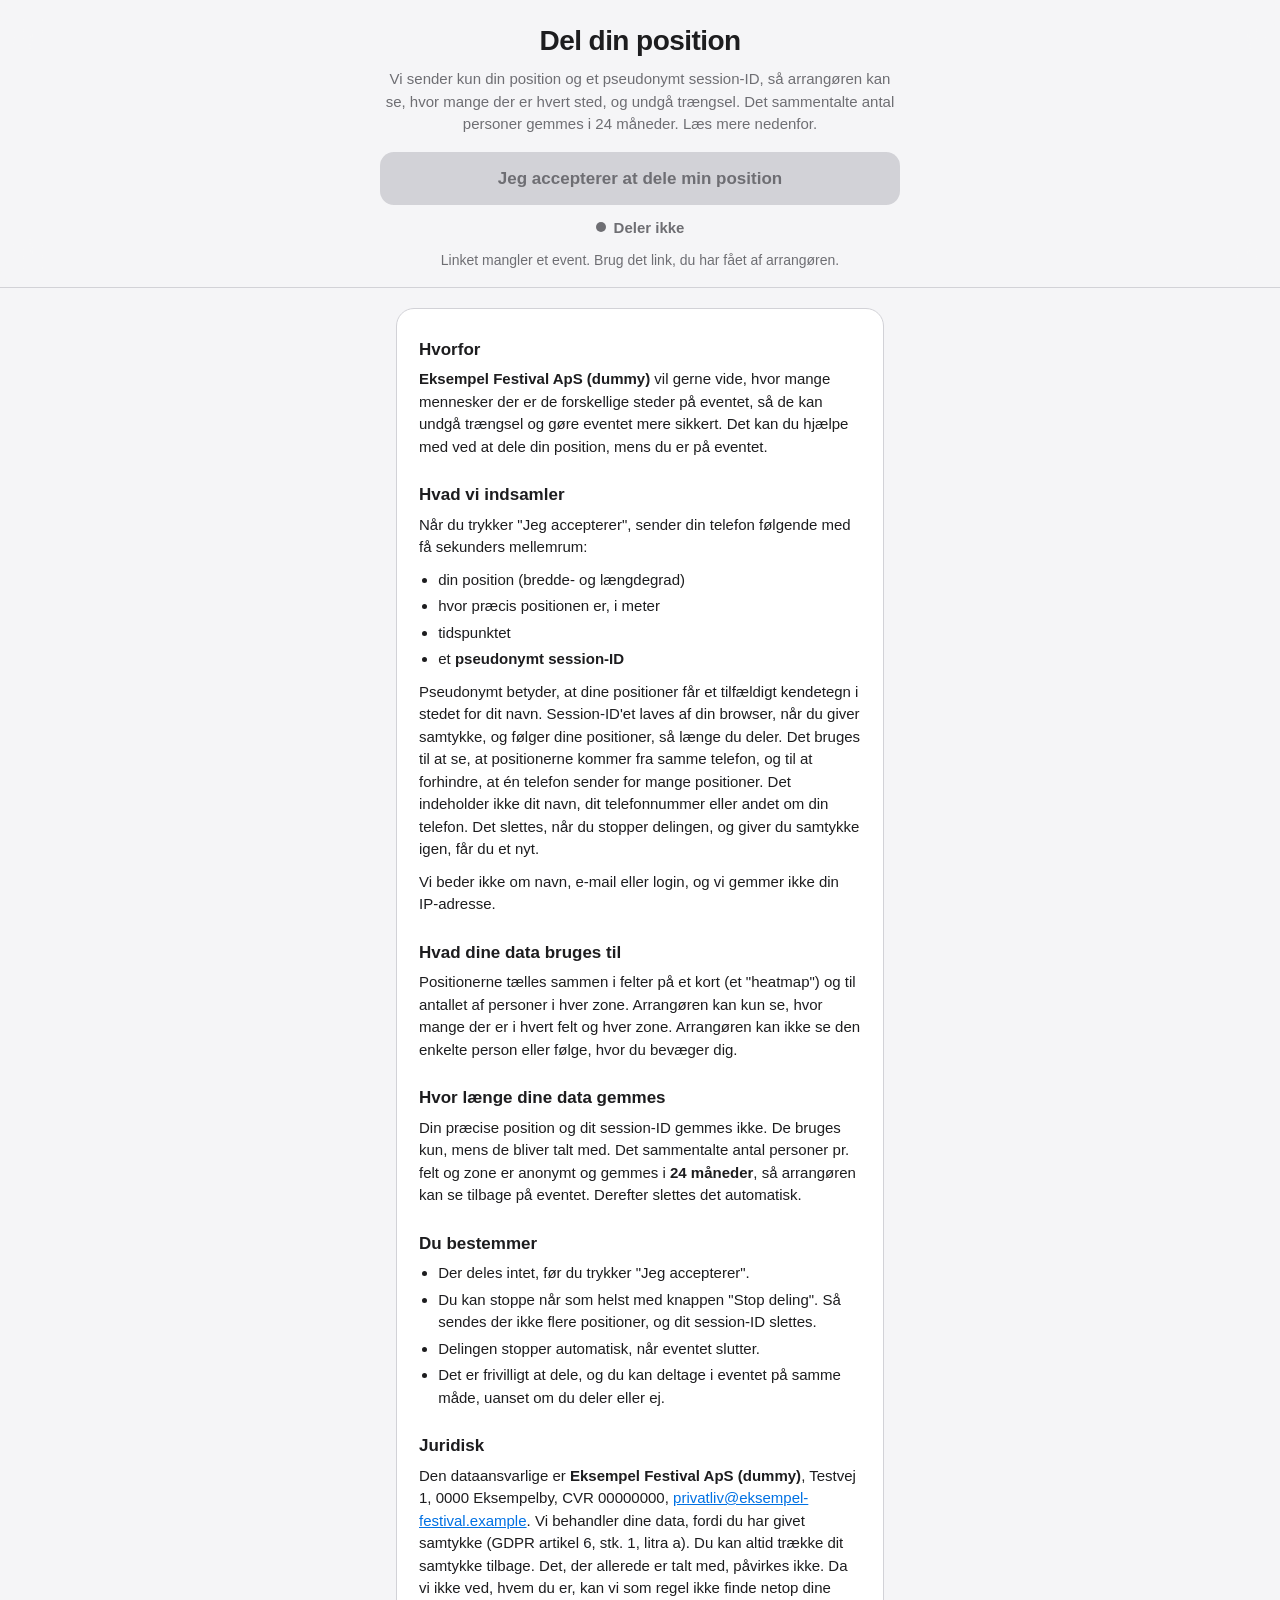
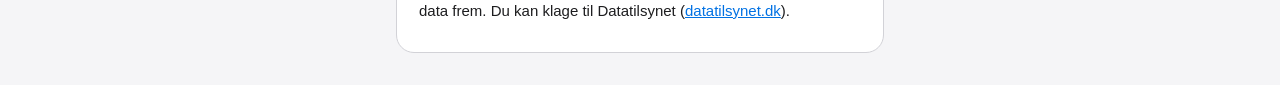
<file: mobile-app/index.html>
<!doctype html>
<html lang="da">
<head>
  <meta charset="utf-8">
  <meta name="viewport" content="width=device-width, initial-scale=1, viewport-fit=cover">
  <title>CrowdControl</title>
  <link rel="stylesheet" href="styles.css">
</head>
<body>
  <!-- Fixed header with summary, buttons and status, so the button can always be reached -->
  <header>
    <h1>Del din position</h1>
    <!-- ID-15: the key facts about data must appear above the consent button -->
    <p class="lead">Vi sender kun din position og et pseudonymt session-ID, så arrangøren kan se, hvor mange der er hvert sted, og undgå trængsel. Det sammentalte antal personer gemmes i 24 måneder. Læs mere nedenfor.</p>
    <button id="consent">Jeg accepterer at dele min position</button>
    <button id="stop" class="stop" hidden>Stop deling</button>
    <!-- ID-22: whether the position is shared right now; the text is set by app.js -->
    <p id="sharing" class="sharing off" aria-live="polite">Deler ikke</p>
    <p id="status" aria-live="polite"></p>
  </header>

  <!-- The content scrolls beneath the fixed header -->
  <main>
    <article class="card">
      <!-- The full consent text; sharing is described as it will work once ID-21 (automatic stop) is done -->
      <!-- DUMMY: The organiser's name and contact details are made up and must be replaced with the real ones -->
      <h2>Hvorfor</h2>
      <p><strong>Eksempel Festival ApS (dummy)</strong> vil gerne vide, hvor mange mennesker der er de forskellige steder på eventet, så de kan undgå trængsel og gøre eventet mere sikkert. Det kan du hjælpe med ved at dele din position, mens du er på eventet.</p>

      <h2>Hvad vi indsamler</h2>
      <p>Når du trykker "Jeg accepterer", sender din telefon følgende med få sekunders mellemrum:</p>
      <ul>
        <li>din position (bredde- og længdegrad)</li>
        <li>hvor præcis positionen er, i meter</li>
        <li>tidspunktet</li>
        <li>et <strong>pseudonymt session-ID</strong></li>
      </ul>
      <p>Pseudonymt betyder, at dine positioner får et tilfældigt kendetegn i stedet for dit navn. Session-ID'et laves af din browser, når du giver samtykke, og følger dine positioner, så længe du deler. Det bruges til at se, at positionerne kommer fra samme telefon, og til at forhindre, at én telefon sender for mange positioner. Det indeholder ikke dit navn, dit telefonnummer eller andet om din telefon. Det slettes, når du stopper delingen, og giver du samtykke igen, får du et nyt.</p>
      <p>Vi beder ikke om navn, e-mail eller login, og vi gemmer ikke din IP-adresse.</p>

      <h2>Hvad dine data bruges til</h2>
      <p>Positionerne tælles sammen i felter på et kort (et "heatmap") og til antallet af personer i hver zone. Arrangøren kan kun se, hvor mange der er i hvert felt og hver zone. Arrangøren kan ikke se den enkelte person eller følge, hvor du bevæger dig.</p>

      <h2>Hvor længe dine data gemmes</h2>
      <p>Din præcise position og dit session-ID gemmes ikke. De bruges kun, mens de bliver talt med. Det sammentalte antal personer pr. felt og zone er anonymt og gemmes i <strong>24 måneder</strong>, så arrangøren kan se tilbage på eventet. Derefter slettes det automatisk.</p>

      <h2>Du bestemmer</h2>
      <ul>
        <li>Der deles intet, før du trykker "Jeg accepterer".</li>
        <li>Du kan stoppe når som helst med knappen "Stop deling". Så sendes der ikke flere positioner, og dit session-ID slettes.</li>
        <li>Delingen stopper automatisk, når eventet slutter.</li>
        <li>Det er frivilligt at dele, og du kan deltage i eventet på samme måde, uanset om du deler eller ej.</li>
      </ul>

      <h2>Juridisk</h2>
      <p>Den dataansvarlige er <strong>Eksempel Festival ApS (dummy)</strong>, Testvej 1, 0000 Eksempelby, CVR 00000000, <a href="mailto:privatliv@eksempel-festival.example">privatliv@eksempel-festival.example</a>. Vi behandler dine data, fordi du har givet samtykke (GDPR artikel 6, stk. 1, litra a). Du kan altid trække dit samtykke tilbage. Det, der allerede er talt med, påvirkes ikke. Da vi ikke ved, hvem du er, kan vi som regel ikke finde netop dine data frem. Du kan klage til Datatilsynet (<a href="https://www.datatilsynet.dk">datatilsynet.dk</a>).</p>
    </article>
  </main>

  <!-- Only shown if the browser has JavaScript disabled -->
  <noscript>Siden kræver JavaScript for at kunne dele din position.</noscript>
  <script src="app.js"></script>
</body>
</html>
</file>
<file: mobile-app/styles.css>
/*
 * Styling for the mobile app. Simple Apple-style design with light and dark themes.
 * Loaded by index.html; no frameworks or build tools.
 */

/* Colours (light theme). All colours in the file come from here */
:root {
  color-scheme: light dark;
  --bg: #f5f5f7;
  --bar: rgba(245, 245, 247, 0.8);
  --card: #ffffff;
  --text: #1d1d1f;
  --muted: #6e6e73;
  --border: #d2d2d7;
  --accent: #0071e3;
  --danger: #ff3b30;
  --success: #248a3d;
}

/* Dark theme follows the phone's setting */
@media (prefers-color-scheme: dark) {
  :root {
    --bg: #000000;
    --bar: rgba(0, 0, 0, 0.75);
    --card: #1c1c1e;
    --text: #f5f5f7;
    --muted: #a1a1a6;
    --border: #38383a;
    --accent: #0a84ff;
    --danger: #ff453a;
    --success: #30d158;
  }
}

* { box-sizing: border-box; }

/* The phone's own font (SF Pro on iPhone, Roboto on Android) */
body {
  margin: 0;
  background: var(--bg);
  color: var(--text);
  font: 16px/1.5 -apple-system, BlinkMacSystemFont, "SF Pro Text", "Segoe UI", Roboto, Helvetica, Arial, sans-serif;
  -webkit-font-smoothing: antialiased;
}

/* The button sits in a fixed header, so it can be reached while scrolling through the text */
header {
  position: sticky;
  top: 0;
  z-index: 1;
  padding: calc(20px + env(safe-area-inset-top)) 16px 16px;
  background: var(--bar);
  -webkit-backdrop-filter: saturate(180%) blur(20px);
  backdrop-filter: saturate(180%) blur(20px);
  border-bottom: 1px solid var(--border);
}

/* The content is centred and at most 520 px wide, so the text is easy to read */
header > *, main { max-width: 520px; margin-left: auto; margin-right: auto; }

h1 {
  margin-top: 0;
  margin-bottom: 6px;
  font-size: 28px;
  font-weight: 700;
  letter-spacing: -0.02em;
  text-align: center;
}

/* Short summary above the button, so the key points come before consent (ID-15) */
.lead {
  margin-top: 0;
  margin-bottom: 16px;
  color: var(--muted);
  font-size: 15px;
  text-align: center;
}

/* Shared style for the consent and stop buttons: full width and rounded corners */
button {
  display: block;
  width: 100%;
  padding: 14px 20px;
  border: 0;
  border-radius: 14px;
  background: var(--accent);
  color: #ffffff;
  font: inherit;
  font-size: 17px;
  font-weight: 600;
  cursor: pointer;
  transition: transform 0.1s ease, opacity 0.2s ease;
}

button:active { transform: scale(0.98); }

/* button has display: block, so the hidden attribute must take precedence */
[hidden] { display: none !important; }

/* Stop sharing (ID-18) is red, so it stands out from the consent button */
button.stop { background: var(--danger); }

button:disabled {
  background: var(--border);
  color: var(--muted);
  cursor: default;
  transform: none;
}

/* Sharing indicator below the buttons (ID-22): a dot and a short text, green while sharing */
.sharing {
  margin-top: 12px;
  margin-bottom: 0;
  font-size: 15px;
  font-weight: 600;
  text-align: center;
  color: var(--muted);
}

.sharing::before {
  content: "";
  display: inline-block;
  width: 10px;
  height: 10px;
  margin-right: 8px;
  border-radius: 50%;
  background: currentColor;
  vertical-align: 1px;
}

.sharing.on { color: var(--success); }

/* Pulsing dot from consent until the first answer from the server */
.sharing.pending::before { animation: pulse 1s ease-in-out infinite; }

@keyframes pulse { 50% { opacity: 0.3; } }

@media (prefers-reduced-motion: reduce) {
  .sharing.pending::before { animation: none; }
}

/* The status line below the indicator, explaining why; the text is set by app.js */
#status {
  margin-top: 10px;
  margin-bottom: 0;
  color: var(--muted);
  font-size: 14px;
  text-align: center;
}

/* Hidden when there is no status to show */
#status:empty { display: none; }

main { padding: 20px 16px calc(32px + env(safe-area-inset-bottom)); }

/* The card with the full consent text (ID-15) */
.card {
  padding: 4px 22px 20px;
  background: var(--card);
  border: 1px solid var(--border);
  border-radius: 18px;
}

h2 {
  margin-top: 24px;
  margin-bottom: 6px;
  font-size: 17px;
  font-weight: 600;
}

.card p, .card li { font-size: 15px; }
.card p { margin-top: 0; margin-bottom: 10px; }
.card ul { margin-top: 0; margin-bottom: 10px; padding-left: 1.2em; }
.card li { margin-bottom: 4px; }

a { color: var(--accent); }
</file>
